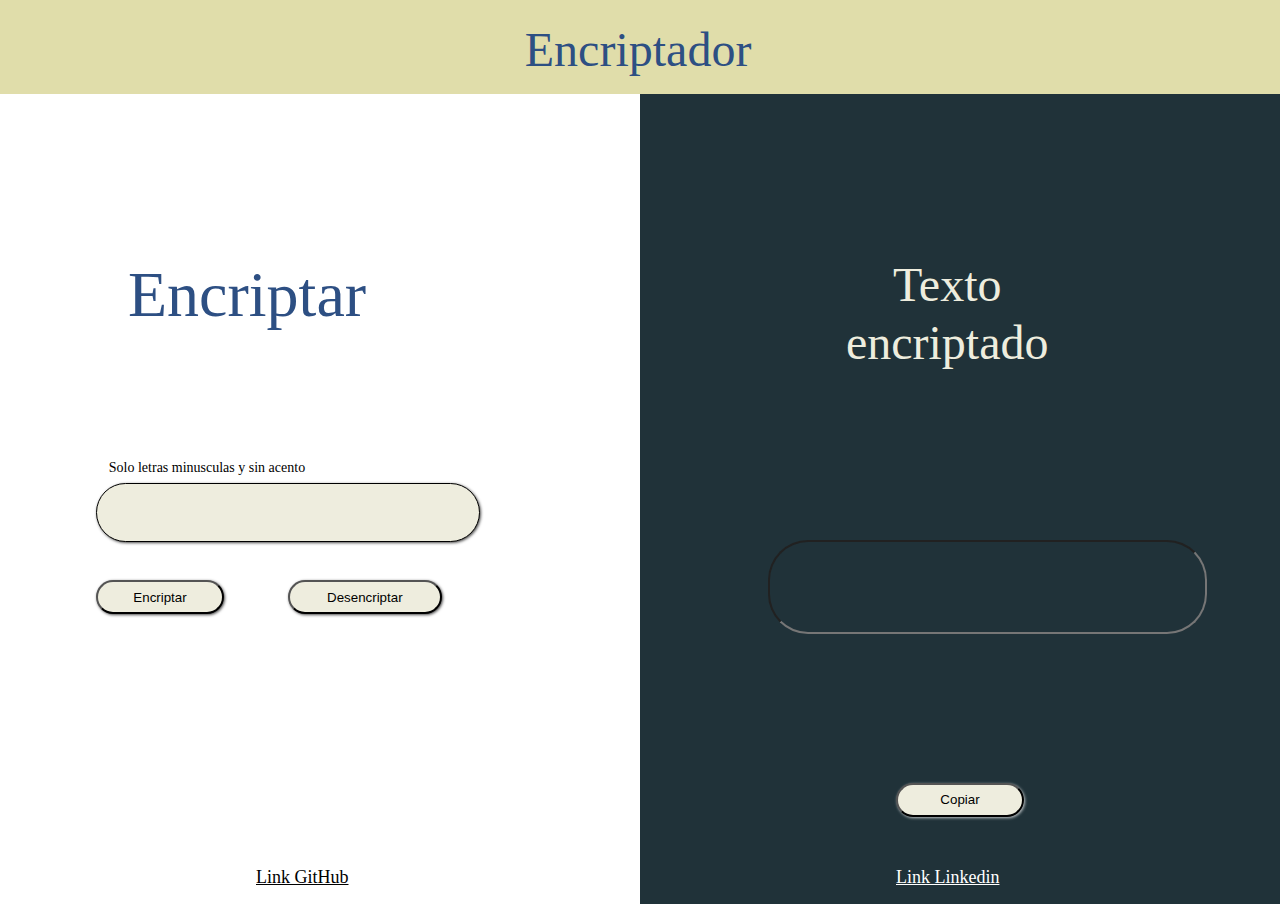
<file: index.html>
<!DOCTYPE html>
<html>
<head>
    <meta charset='utf-8'>
    <meta http-equiv='X-UA-Compatible' content='IE=edge'>
    <title>Encriptador</title>
    <meta name='viewport' content='width=device-width, initial-scale=1'>
    <link rel='stylesheet' type='text/css' media='screen' href='css/estilos.css'>
    
</head>
<body>

    <nav class="nav-bar"><h1 class="titulo">Encriptador</h1></na>

    <div class="columna1">
        <h2 class="titulo-encriptar">Encriptar</h2>
        <h6 class="acentos">Solo letras minusculas y sin acento</h6>

        <input class="texto-encriptar" id="encriptar" type="text">
        <button class="boton-encriptar">Encriptar</button>
        <button class="boton-desencriptar">Desencriptar</button>

        <a class="git-hub" href="https://github.com/WilsonValderrama">Link GitHub</a>
    </div>

    <div class="columna2">
        <aside>
        <h2 class="titulo-texto-encriptado">Texto encriptado</h2>
        <input class="texto-encriptado" type="text"></input>
        <button class="boton-copiar">Copiar</button>
        </aside>

        <a class="linkedin" href=https://www.linkedin.com/in/wilson-valderrama-bejarano-9249181bb/">Link Linkedin</a>
    </div>

</body>
<script src='js/main.js'></script>
</html>
</file>
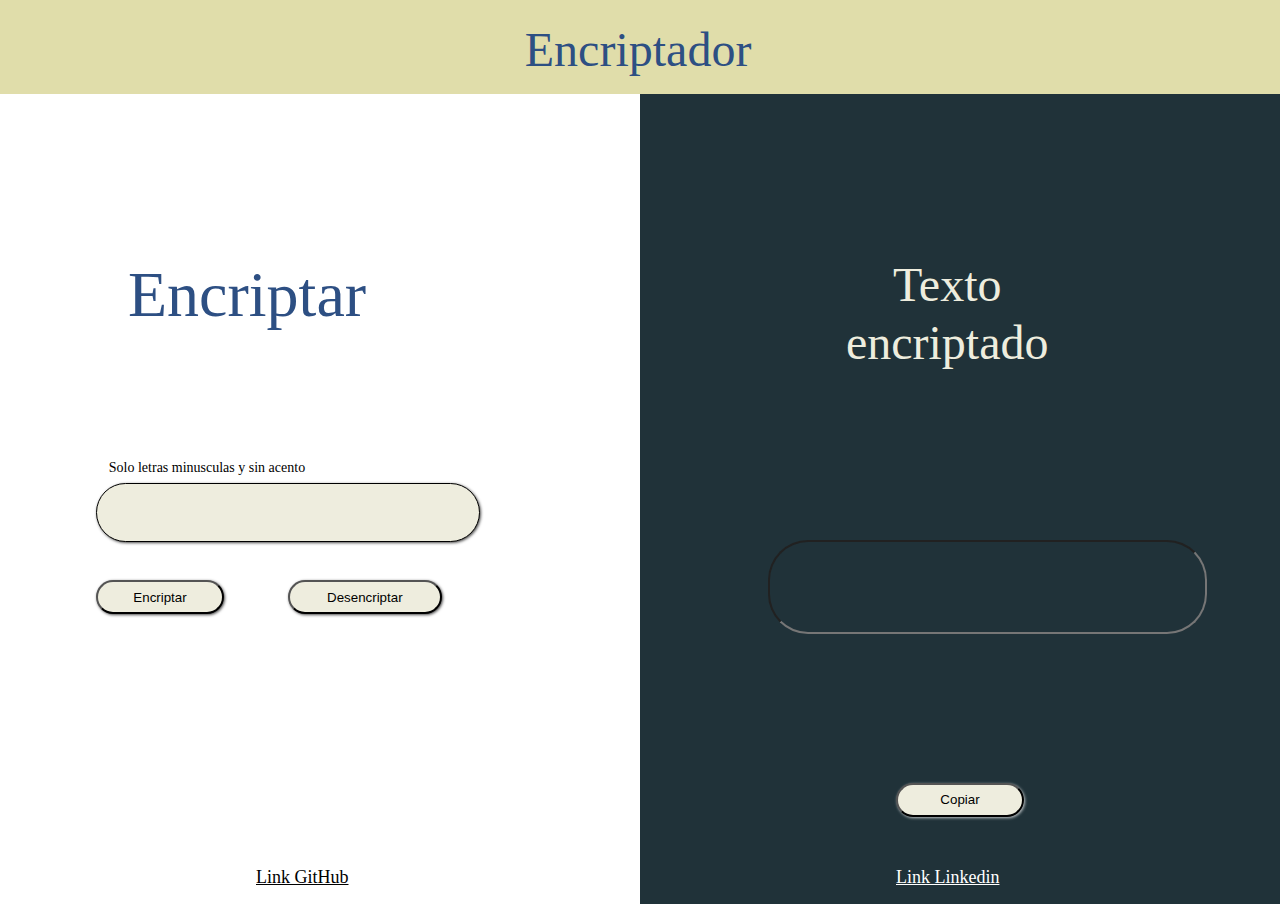
<file: docs/index.html>
<!DOCTYPE html>
<html>
<head>
    <meta charset='utf-8'>
    <meta http-equiv='X-UA-Compatible' content='IE=edge'>
    <title>Encriptador</title>
    <meta name='viewport' content='width=device-width, initial-scale=1'>
    <link rel='stylesheet' type='text/css' media='screen' href='../css/estilos.css'>
    
</head>
<body>

    <nav class="nav-bar"><h1 class="titulo">Encriptador</h1></na>

    <div class="columna1">
        <h2 class="titulo-encriptar">Encriptar</h2>
        <h6 class="acentos">Solo letras minusculas y sin acento</h6>

        <input class="texto-encriptar" id="encriptar" type="text">
        <button class="boton-encriptar">Encriptar</button>
        <button class="boton-desencriptar">Desencriptar</button>

        <a class="git-hub" href="https://github.com/WilsonValderrama">Link GitHub</a>
    </div>

    <div class="columna2">
        <aside>
        <h2 class="titulo-texto-encriptado">Texto encriptado</h2>
        <input class="texto-encriptado" type="text"></input>
        <button class="boton-copiar">Copiar</button>
        </aside>

        <a class="linkedin" href=https://www.linkedin.com/in/wilson-valderrama-bejarano-9249181bb/">Link Linkedin</a>
    </div>

</body>
<script src='../js/main.js'></script>
</html>
</file>
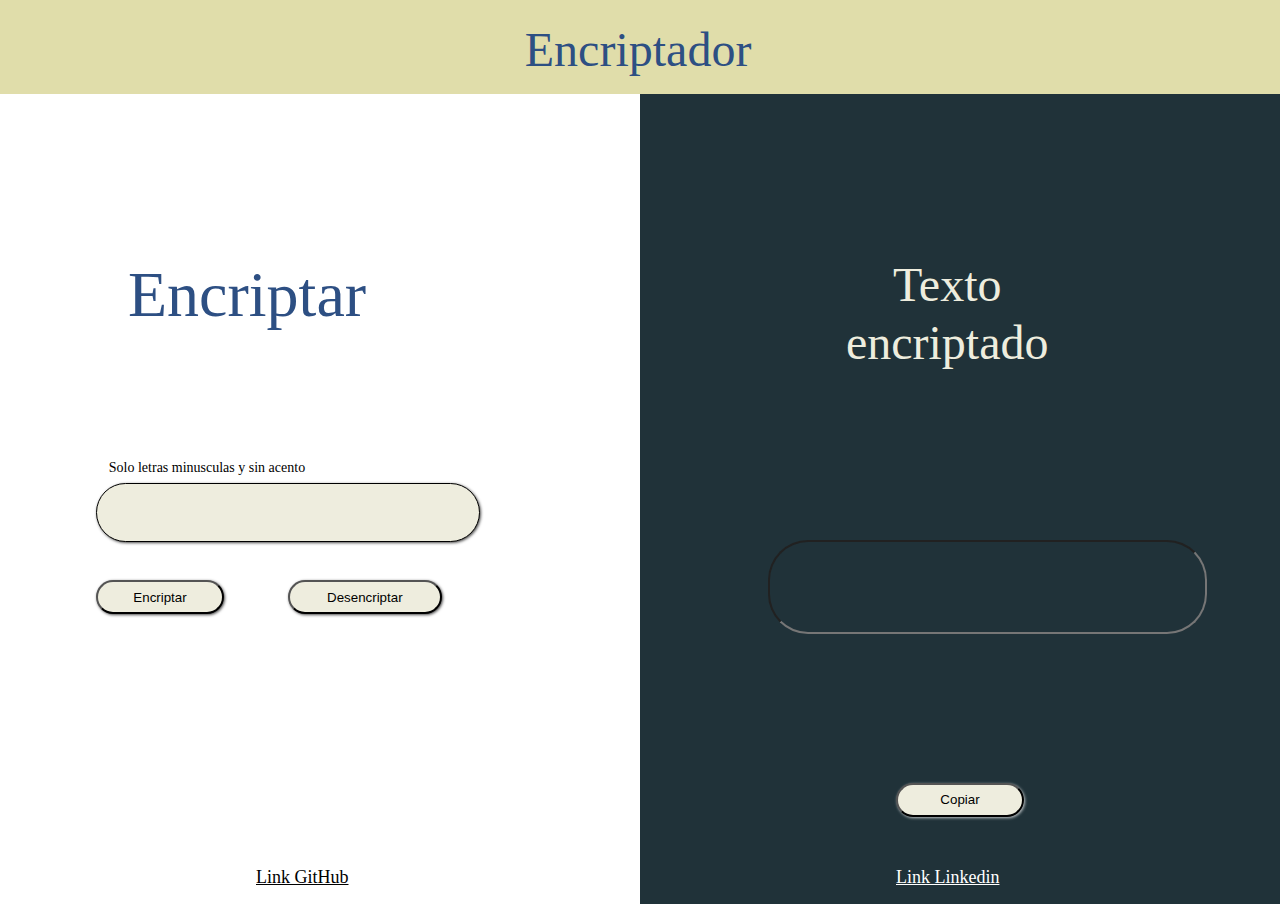
<file: Encriptador.html>
<!DOCTYPE html>
<html>
<head>
    <meta charset='utf-8'>
    <meta http-equiv='X-UA-Compatible' content='IE=edge'>
    <title>Encriptador</title>
    <meta name='viewport' content='width=device-width, initial-scale=1'>
    <link rel='stylesheet' type='text/css' media='screen' href='estilos.css'>
    
</head>
<body>

    <nav class="nav-bar"><h1 class="titulo">Encriptador</h1></na>

    <div class="columna1">
        <h2 class="titulo-encriptar">Encriptar</h2>
        <h6 class="acentos">Solo letras minusculas y sin acento</h6>

        <input class="texto-encriptar" id="encriptar" type="text">
        <button class="boton-encriptar">Encriptar</button>
        <button class="boton-desencriptar">Desencriptar</button>

        <a class="git-hub" href="https://github.com/WilsonValderrama">Link GitHub</a>
    </div>

    <div class="columna2">
        <aside>
        <h2 class="titulo-texto-encriptado">Texto encriptado</h2>
        <input class="texto-encriptado" type="text"></input>
        <button class="boton-copiar">Copiar</button>
        </aside>

        <a class="linkedin" href=https://www.linkedin.com/in/wilson-valderrama-bejarano-9249181bb/">Link Linkedin</a>
    </div>

</body>
<script src='main.js'></script>
</html>
</file>
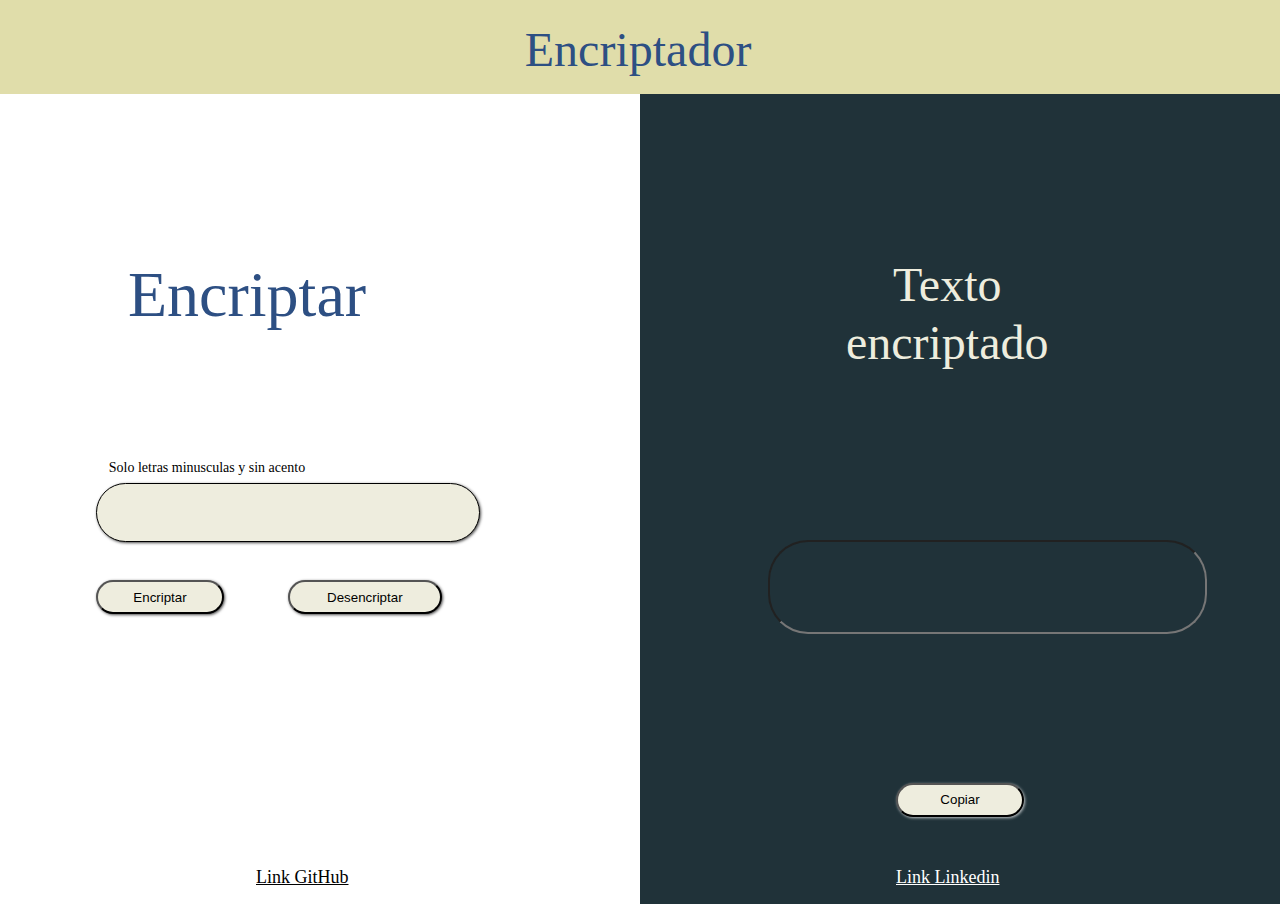
<file: docs/Encriptador.html>
<!DOCTYPE html>
<html>
<head>
    <meta charset='utf-8'>
    <meta http-equiv='X-UA-Compatible' content='IE=edge'>
    <title>Encriptador</title>
    <meta name='viewport' content='width=device-width, initial-scale=1'>
    <link rel='stylesheet' type='text/css' media='screen' href='../estilos.css'>
    
</head>
<body>

    <nav class="nav-bar"><h1 class="titulo">Encriptador</h1></na>

    <div class="columna1">
        <h2 class="titulo-encriptar">Encriptar</h2>
        <h6 class="acentos">Solo letras minusculas y sin acento</h6>

        <input class="texto-encriptar" id="encriptar" type="text">
        <button class="boton-encriptar">Encriptar</button>
        <button class="boton-desencriptar">Desencriptar</button>

        <a class="git-hub" href="https://github.com/WilsonValderrama">Link GitHub</a>
    </div>

    <div class="columna2">
        <aside>
        <h2 class="titulo-texto-encriptado">Texto encriptado</h2>
        <input class="texto-encriptado" type="text"></input>
        <button class="boton-copiar">Copiar</button>
        </aside>

        <a class="linkedin" href=https://www.linkedin.com/in/wilson-valderrama-bejarano-9249181bb/">Link Linkedin</a>
    </div>

</body>
<script src='../main.js'></script>
</html>
</file>
<file: css/estilos.css>
* {
    margin:0;
    padding:0;
    }

.nav-bar{
    position: absolute;
    width: 100%;
    height: 15%;
    display: inline-block;
    top: 0px;
    
    background: #E0DDAA;
}

@media  (max-width: 700px), handheld and (orientation: landscape) { 
    .nav-bar{
        position: absolute;
        width: 100%;
        height: 94px;
    }
}


div{
    display: inline-block;
}

.titulo{
    position: absolute;
    left: 41%;
    top: 16%;
    display: inline-block;
    font-family: Verdana;
    font-style: normal;
    font-weight: normal;
    font-size: 48px;
    

    color: #2D4F83;
}

@media  (max-width: 700px), handheld and (orientation: landscape) { 
    .titulo{
        position: absolute;
        left: 20%;
        
        font-size: 48px;
    }
}

.columna1 {
    
    position: absolute;
    width: 50%;
    height: 600%;
    right: 50%;
    display: inline-block;
    top: 94px;

    background: #FFFFFF;
    }

    @media  (max-width: 700px), handheld and (orientation: landscape) { 
        .columna1{
            display:block;
            position: absolute;
            width: 100%;
            height: 930px;
            left: 0%;
            
            display: inline-block;
        }
    }

.titulo-encriptar{
    position: absolute;
    width: 30%;
    height: 39px;
    left: 20%;
    top: 20%;
    display: inline-block;
    font-family: Helvetica LT Std;
    font-style: normal;
    font-weight: 300;
    font-size: 64px;
    line-height: 77px;

    color: #2D4F83;
}

 @media  (max-width: 700px), handheld and (orientation: landscape) { 
    .titulo-encriptar{
    position: absolute;
    width: 20%;
    left: 5%;
    
    display: inline-block;
    font-family: Helvetica LT Std;
    font-style: normal;
    font-weight: 300;
    font-size: 300%;
    
    }
 }

.acentos{
    position: absolute;
    width: 70%;
    height: 21px;
    left: 17%;
    top: 45%;
    display: inline-block;
    font-family: Helvetica LT Std;
    font-style: normal;
    font-weight: 300;
    font-size: 14px;
    line-height: 17px;

    color: #000000;
}

@media  (max-width: 700px), handheld and (orientation: landscape) { 
    .acentos{
        position: absolute;
        width: 70%;
        height: 21px;
        left: 15%;
        
    }
}

.texto-encriptar{
    position: absolute;
    width: 60%;
    height: 59px;
    left: 15%;
    top: 48%;
    display: inline-block;
    background: #EEEDDE;
    border: 1px solid #000000;
    box-sizing: border-box;
    border-radius: 49px;
    font-size: 20px;
    padding-left: 15%;
    font-style:italic;
    word-spacing: 0.25em;

    -webkit-box-shadow: 1px 1px 3px 0px rgba(0,0,0,0.71);
    -moz-box-shadow: 1px 1px 3px 0px rgba(0,0,0,0.71);
    box-shadow: 1px 1px 3px 0px rgba(0,0,0,0.71);
}
@media  (max-width: 700px), handheld and (orientation: landscape) { 
    .texto-encriptar{
        position: absolute;
        width: 70%;
        height: 59px;
        left:5%;
        
    }
}


.boton-encriptar{
    position: absolute;
    width: 20%;
    height: 34px;
    left: 15%;
    top: 60%;
    display: inline-block;
    background: #EEEDDE;
    border-radius: 20px;

    -webkit-box-shadow: 1px 1px 3px 0px rgba(0,0,0,0.71);
    -moz-box-shadow: 1px 1px 3px 0px rgba(0,0,0,0.71);
    box-shadow: 1px 1px 3px 0px rgba(0,0,0,0.71);


}

.boton-encriptar:hover{
    -webkit-transform:scale(1.10);
    -moz-transform:scale(1.10);
    -ms-transform:scale(1.10);
    -o-transform:scale(1.10);
    transform:scale(1.10);
    
}

@media  (max-width: 700px), handheld and (orientation: landscape) { 
    .boton-encriptar{
        position: absolute;
        width: 151px;
        height: 34px;
        left: 5%;
        
    }
}

.boton-desencriptar{
    position: absolute;
    width: 24%;
    height: 34px;
    left: 45%;
    top: 60%;
    display: inline-block;
    background: #EEEDDE;
    border-radius: 20px;

    -webkit-box-shadow: 1px 1px 3px 0px rgba(0,0,0,0.71);
    -moz-box-shadow: 1px 1px 3px 0px rgba(0,0,0,0.71);
    box-shadow: 1px 1px 3px 0px rgba(0,0,0,0.71);
}

.boton-desencriptar:hover{
    -webkit-transform:scale(1.10);
    -moz-transform:scale(1.10);
    -ms-transform:scale(1.10);
    -o-transform:scale(1.10);
    transform:scale(1.10);
}


@media  (max-width: 700px), handheld and (orientation: landscape) { 
    .boton-desencriptar{
        position: absolute;
        width: 151px;
        height: 34px;
        left: 45%;
        
    }
}

/* Columna 2 */

.columna2 {
    display:block;
    position: absolute;
    width: 50%;
    height: 600%;
    left: 50%;
    top: 94px;
    display: inline-block;
    background: #203239;
    }

@media  (max-width: 700px), handheld and (orientation: landscape) { 
    .columna2{
        display:block;
        position: absolute;
        width: 100%;
        height: 909px;
        left: 0%;
        top: 893px;
        display: inline-block;
    }
}


.titulo-texto-encriptado{
    position: absolute;
    width: 50%;
    height: 90px;
    left: 23%;
    top: 20%;
    display: inline-block;
    font-family: Helvetica LT Std;
    font-style: normal;
    font-weight: 300;
    font-size: 48px;
    line-height: 58px;
    text-align: center;

    color: #EEEDDE;
}

.texto-encriptado{
    position: absolute;
    width: 50%;
    height: 90px;
    left: 20%;
    top: 55%;
    display: inline-block;
    background: #203239;
    /* border-color: transparent; */
    border-radius: 40px;
    font-size: 30px;
    padding-left: 18%;
    font-style:italic;
    word-spacing: 0.25em;
    color: #EEEDDE;
}

.boton-copiar{
    position: absolute;
    width: 20%;
    height: 34px;
    left: 40%;
    top: 85%;
    display: inline-block;
    background: #EEEDDE;
    border-radius: 20px;

    -webkit-box-shadow: 1px 1px 3px 0px rgba(0, 0, 0, 0.71);
    -moz-box-shadow: 1px 1px 3px 0px rgba(0, 0, 0, 0.71);
    box-shadow: 1px 1px 3px 0px rgba(255, 255, 255, 0.71);
}

.boton-copiar:hover{
    -webkit-transform:scale(1.10);
    -moz-transform:scale(1.10);
    -ms-transform:scale(1.10);
    -o-transform:scale(1.10);
    transform:scale(1.10);
}

.git-hub{
    position: absolute;
    width:25%;
    height: 27px;
    left: 40%;
    top: 95%;
    display: inline-block;
    font-family: Verdana;
    font-style: normal;
    font-weight: normal;
    font-size: 18px;
    line-height: 22px;
    display: flex;
    align-items: center;
    text-align: center;

    color: #000000;
}

.git-hub:hover{
    -webkit-transform:scale(1.10);
    -moz-transform:scale(1.10);
    -ms-transform:scale(1.10);
    -o-transform:scale(1.10);
    transform:scale(1.10);
}

@media  (max-width: 700px), handheld and (orientation: landscape) { 
    .git-hub{
        position: absolute;
        width: 25%;
        height: 27px;
        left: 40%;
        
        color: #000000;
    }
}

.linkedin{
    position: absolute;
    width: 25%;
    height: 27px;
    left: 40%;
    top: 95%;
    display: inline-block;
    font-family: Verdana;
    font-style: normal;
    font-weight: normal;
    font-size: 18px;
    line-height: 22px;
    display: flex;
    align-items: center;
    text-align: center;

    color: #FFFFFF;
}

.linkedin:hover{
    -webkit-transform:scale(1.10);
    -moz-transform:scale(1.10);
    -ms-transform:scale(1.10);
    -o-transform:scale(1.10);
    transform:scale(1.10);
}
</file>
<file: estilos.css>
* {
    margin:0;
    padding:0;
    }

.nav-bar{
    position: absolute;
    width: 100%;
    height: 15%;
    display: inline-block;
    top: 0px;
    
    background: #E0DDAA;
}

@media  (max-width: 700px), handheld and (orientation: landscape) { 
    .nav-bar{
        position: absolute;
        width: 100%;
        height: 94px;
    }
}


div{
    display: inline-block;
}

.titulo{
    position: absolute;
    left: 41%;
    top: 16%;
    display: inline-block;
    font-family: Verdana;
    font-style: normal;
    font-weight: normal;
    font-size: 48px;
    

    color: #2D4F83;
}

@media  (max-width: 700px), handheld and (orientation: landscape) { 
    .titulo{
        position: absolute;
        left: 20%;
        
        font-size: 48px;
    }
}

.columna1 {
    
    position: absolute;
    width: 50%;
    height: 600%;
    right: 50%;
    display: inline-block;
    top: 94px;

    background: #FFFFFF;
    }

    @media  (max-width: 700px), handheld and (orientation: landscape) { 
        .columna1{
            display:block;
            position: absolute;
            width: 100%;
            height: 930px;
            left: 0%;
            
            display: inline-block;
        }
    }

.titulo-encriptar{
    position: absolute;
    width: 30%;
    height: 39px;
    left: 20%;
    top: 20%;
    display: inline-block;
    font-family: Helvetica LT Std;
    font-style: normal;
    font-weight: 300;
    font-size: 64px;
    line-height: 77px;

    color: #2D4F83;
}

 @media  (max-width: 700px), handheld and (orientation: landscape) { 
    .titulo-encriptar{
    position: absolute;
    width: 20%;
    left: 5%;
    
    display: inline-block;
    font-family: Helvetica LT Std;
    font-style: normal;
    font-weight: 300;
    font-size: 300%;
    
    }
 }

.acentos{
    position: absolute;
    width: 70%;
    height: 21px;
    left: 17%;
    top: 45%;
    display: inline-block;
    font-family: Helvetica LT Std;
    font-style: normal;
    font-weight: 300;
    font-size: 14px;
    line-height: 17px;

    color: #000000;
}

@media  (max-width: 700px), handheld and (orientation: landscape) { 
    .acentos{
        position: absolute;
        width: 70%;
        height: 21px;
        left: 15%;
        
    }
}

.texto-encriptar{
    position: absolute;
    width: 60%;
    height: 59px;
    left: 15%;
    top: 48%;
    display: inline-block;
    background: #EEEDDE;
    border: 1px solid #000000;
    box-sizing: border-box;
    border-radius: 49px;
    font-size: 20px;
    padding-left: 15%;
    font-style:italic;
    word-spacing: 0.25em;

    -webkit-box-shadow: 1px 1px 3px 0px rgba(0,0,0,0.71);
    -moz-box-shadow: 1px 1px 3px 0px rgba(0,0,0,0.71);
    box-shadow: 1px 1px 3px 0px rgba(0,0,0,0.71);
}
@media  (max-width: 700px), handheld and (orientation: landscape) { 
    .texto-encriptar{
        position: absolute;
        width: 70%;
        height: 59px;
        left:5%;
        
    }
}


.boton-encriptar{
    position: absolute;
    width: 20%;
    height: 34px;
    left: 15%;
    top: 60%;
    display: inline-block;
    background: #EEEDDE;
    border-radius: 20px;

    -webkit-box-shadow: 1px 1px 3px 0px rgba(0,0,0,0.71);
    -moz-box-shadow: 1px 1px 3px 0px rgba(0,0,0,0.71);
    box-shadow: 1px 1px 3px 0px rgba(0,0,0,0.71);


}

.boton-encriptar:hover{
    -webkit-transform:scale(1.10);
    -moz-transform:scale(1.10);
    -ms-transform:scale(1.10);
    -o-transform:scale(1.10);
    transform:scale(1.10);
    
}

@media  (max-width: 700px), handheld and (orientation: landscape) { 
    .boton-encriptar{
        position: absolute;
        width: 151px;
        height: 34px;
        left: 5%;
        
    }
}

.boton-desencriptar{
    position: absolute;
    width: 24%;
    height: 34px;
    left: 45%;
    top: 60%;
    display: inline-block;
    background: #EEEDDE;
    border-radius: 20px;

    -webkit-box-shadow: 1px 1px 3px 0px rgba(0,0,0,0.71);
    -moz-box-shadow: 1px 1px 3px 0px rgba(0,0,0,0.71);
    box-shadow: 1px 1px 3px 0px rgba(0,0,0,0.71);
}

.boton-desencriptar:hover{
    -webkit-transform:scale(1.10);
    -moz-transform:scale(1.10);
    -ms-transform:scale(1.10);
    -o-transform:scale(1.10);
    transform:scale(1.10);
}


@media  (max-width: 700px), handheld and (orientation: landscape) { 
    .boton-desencriptar{
        position: absolute;
        width: 151px;
        height: 34px;
        left: 45%;
        
    }
}

/* Columna 2 */

.columna2 {
    display:block;
    position: absolute;
    width: 50%;
    height: 600%;
    left: 50%;
    top: 94px;
    display: inline-block;
    background: #203239;
    }

@media  (max-width: 700px), handheld and (orientation: landscape) { 
    .columna2{
        display:block;
        position: absolute;
        width: 100%;
        height: 909px;
        left: 0%;
        top: 893px;
        display: inline-block;
    }
}


.titulo-texto-encriptado{
    position: absolute;
    width: 50%;
    height: 90px;
    left: 23%;
    top: 20%;
    display: inline-block;
    font-family: Helvetica LT Std;
    font-style: normal;
    font-weight: 300;
    font-size: 48px;
    line-height: 58px;
    text-align: center;

    color: #EEEDDE;
}

.texto-encriptado{
    position: absolute;
    width: 50%;
    height: 90px;
    left: 20%;
    top: 55%;
    display: inline-block;
    background: #203239;
    /* border-color: transparent; */
    border-radius: 40px;
    font-size: 30px;
    padding-left: 18%;
    font-style:italic;
    word-spacing: 0.25em;
    color: #EEEDDE;
}

.boton-copiar{
    position: absolute;
    width: 20%;
    height: 34px;
    left: 40%;
    top: 85%;
    display: inline-block;
    background: #EEEDDE;
    border-radius: 20px;

    -webkit-box-shadow: 1px 1px 3px 0px rgba(0, 0, 0, 0.71);
    -moz-box-shadow: 1px 1px 3px 0px rgba(0, 0, 0, 0.71);
    box-shadow: 1px 1px 3px 0px rgba(255, 255, 255, 0.71);
}

.boton-copiar:hover{
    -webkit-transform:scale(1.10);
    -moz-transform:scale(1.10);
    -ms-transform:scale(1.10);
    -o-transform:scale(1.10);
    transform:scale(1.10);
}

.git-hub{
    position: absolute;
    width:25%;
    height: 27px;
    left: 40%;
    top: 95%;
    display: inline-block;
    font-family: Verdana;
    font-style: normal;
    font-weight: normal;
    font-size: 18px;
    line-height: 22px;
    display: flex;
    align-items: center;
    text-align: center;

    color: #000000;
}

.git-hub:hover{
    -webkit-transform:scale(1.10);
    -moz-transform:scale(1.10);
    -ms-transform:scale(1.10);
    -o-transform:scale(1.10);
    transform:scale(1.10);
}

@media  (max-width: 700px), handheld and (orientation: landscape) { 
    .git-hub{
        position: absolute;
        width: 25%;
        height: 27px;
        left: 40%;
        
        color: #000000;
    }
}

.linkedin{
    position: absolute;
    width: 25%;
    height: 27px;
    left: 40%;
    top: 95%;
    display: inline-block;
    font-family: Verdana;
    font-style: normal;
    font-weight: normal;
    font-size: 18px;
    line-height: 22px;
    display: flex;
    align-items: center;
    text-align: center;

    color: #FFFFFF;
}

.linkedin:hover{
    -webkit-transform:scale(1.10);
    -moz-transform:scale(1.10);
    -ms-transform:scale(1.10);
    -o-transform:scale(1.10);
    transform:scale(1.10);
}
</file>
